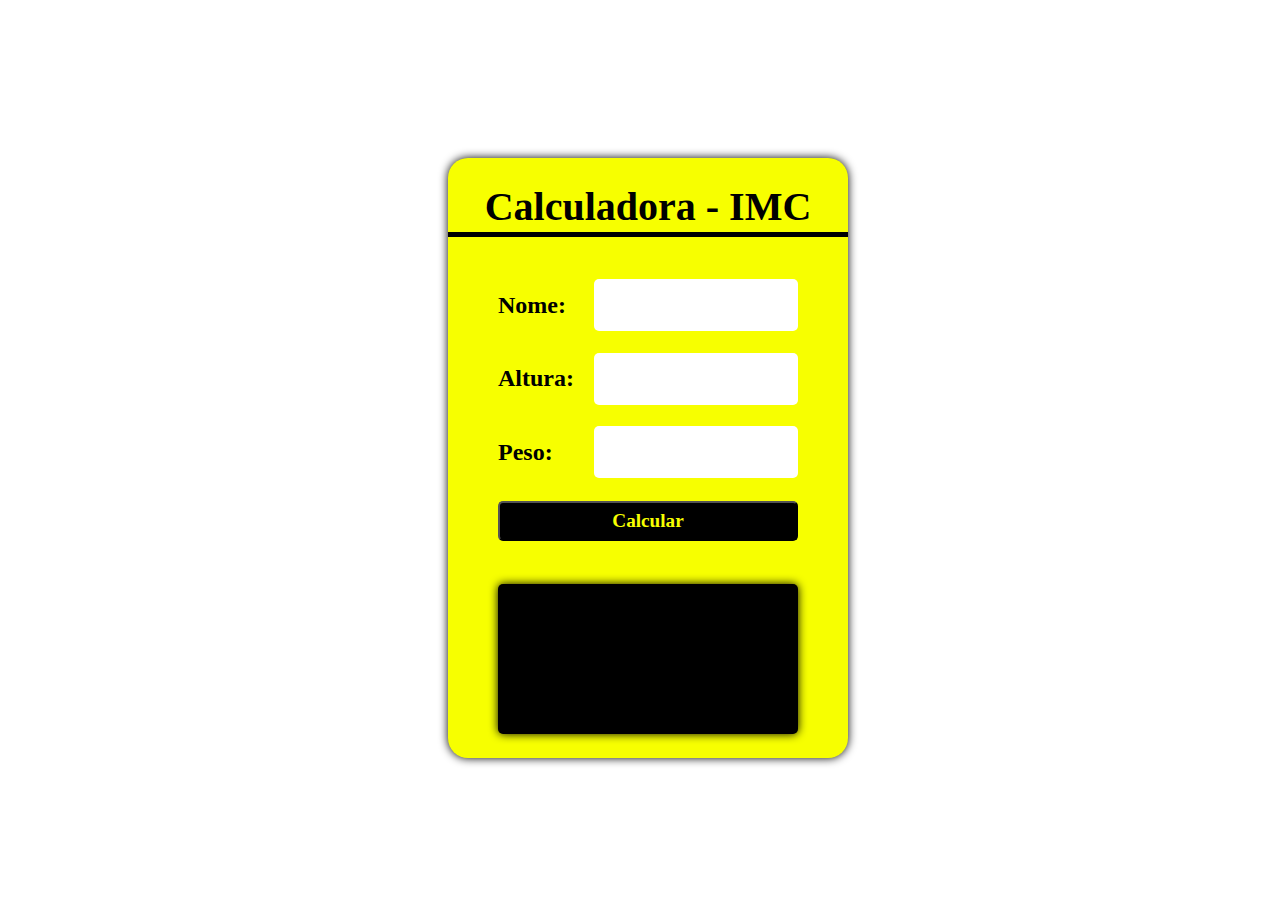
<file: 00-imc/index.html>
<!DOCTYPE html>
<html lang="pt-br">
<head>
    <meta charset="UTF-8">
    <meta name="viewport" content="width=device-width, initial-scale=1.0">
    <title>IMC</title>
    <link rel="stylesheet" href="style.css">
</head>
<body>
<main>
    <div class="container">
        <div class="title"> Calculadora - IMC </div>
        <div class="input">
            <label>Nome:</label>
            <input type="text" id='nome'>
        </div>
        <div class="input">
            <label>Altura:</label>
            <input type="number" id='altura'>
        </div>
        <div class="input">
            <label>Peso:</label>
            <input type="number" id='peso'>
        </div>
        <button id='calcular'>Calcular</button>

        <div class="result" id='resultado'></div>
    </div>
</main>
<script src="./imc.js"></script>
</body>
</html>
</file>
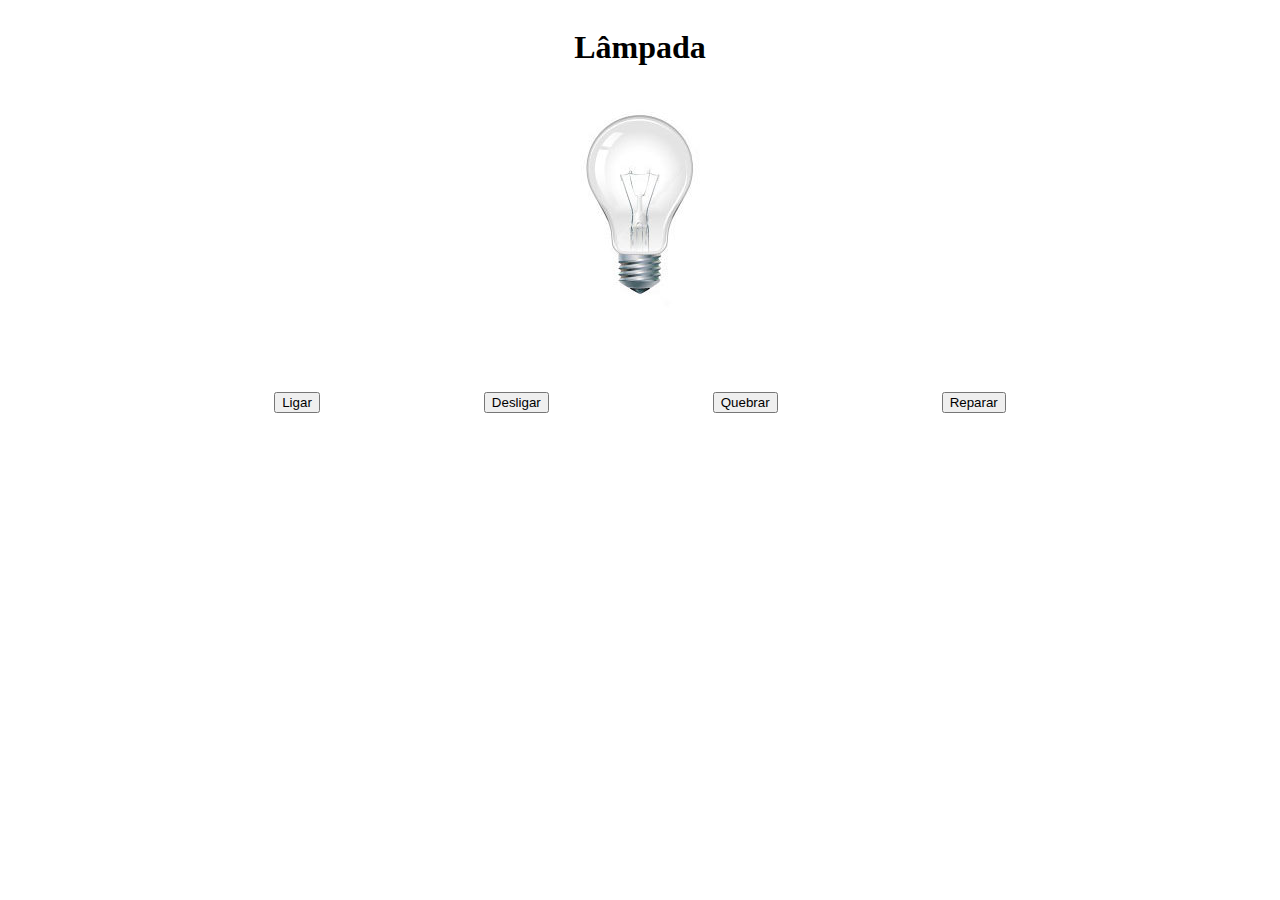
<file: 01-lamp/index.html>
<!DOCTYPE html>
<html lang="pt-br">
<head>
    <meta charset="UTF-8">
    <meta name="viewport" content="width=device-width, initial-scale=1.0">
    <link rel="stylesheet" href="style.css">
    <title>Lâmpada</title>
</head>
<body>
<header>
    <h1>Lâmpada</h1>
</header>
<main>
    <div>
        <img src="./img/desligada.jpg" alt="Lâmpada" id='lamp'>
    </div>
    <div>
        <button id='turnOn'>Ligar</button>
        <button id='turnOff'>Desligar</button>
        <button id='break'>Quebrar</button>
        <button id='repair'>Reparar</button>
    </div>
</main>
<script src="./lampada.js"></script>
</body>
</html>
</file>
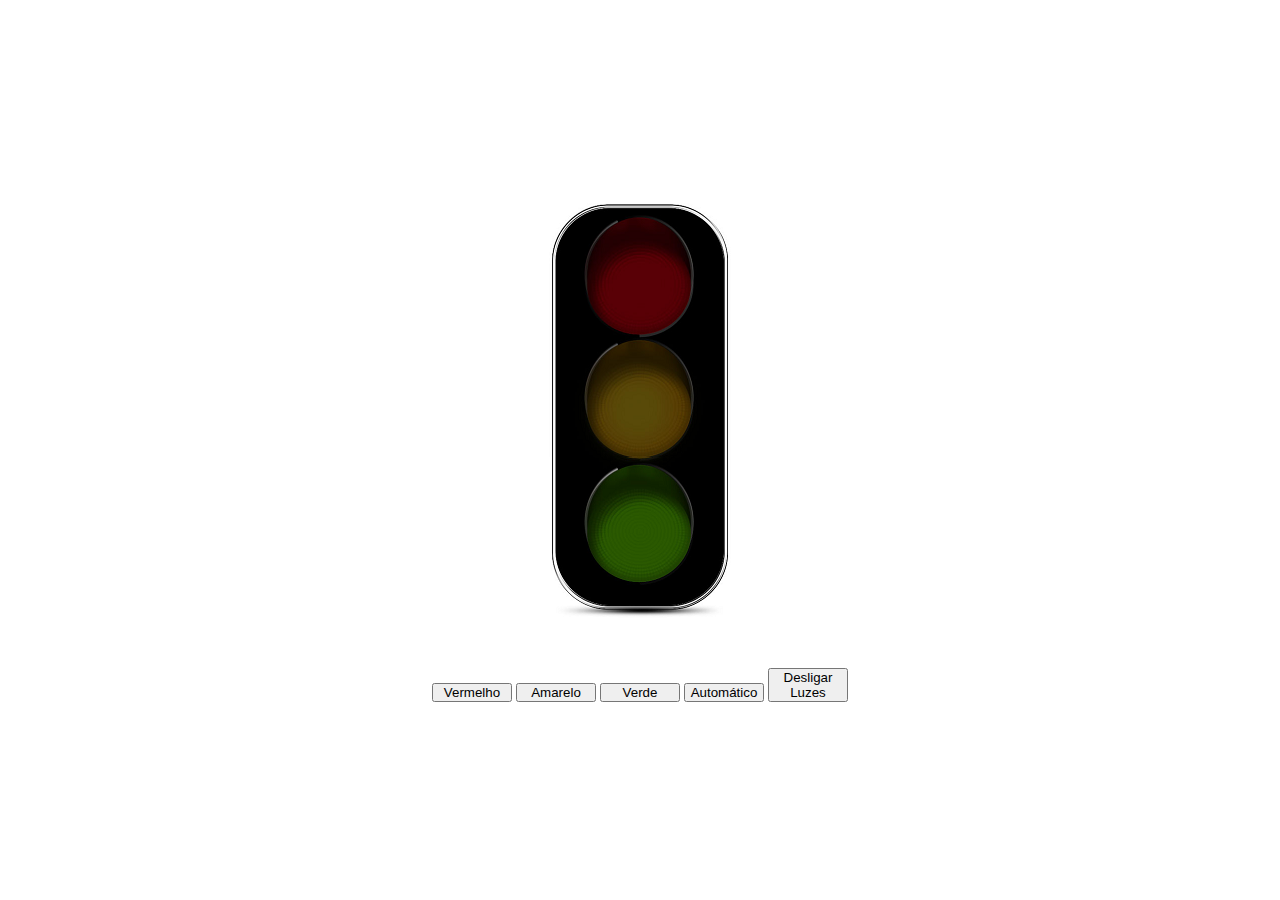
<file: 02-semaforo/index.html>
<!DOCTYPE html>
<html lang="pt-br">
<head>
    <meta charset="UTF-8">
    <meta name="viewport" content="width=device-width, initial-scale=1.0">
    <title>Semáforo</title>
    <link rel="stylesheet" href="style.css">
</head>
<body>
    <main>
        <div>
            <img src="./img/desligado.png" id='img' >
        </div>
        <div id='buttons'>
            <button id='red' class="button" >Vermelho</button>
            <button id='yellow' class="button" >Amarelo</button>
            <button id='green' class="button" >Verde</button>
            <button name='teste' id='automatic' class="button" >Automático</button>
            <button id='turnOffLights' class="button">Desligar Luzes</button>
        </div>
    </main>

    <script src="./semaforo.js"></script>
</body>
</html>
</file>
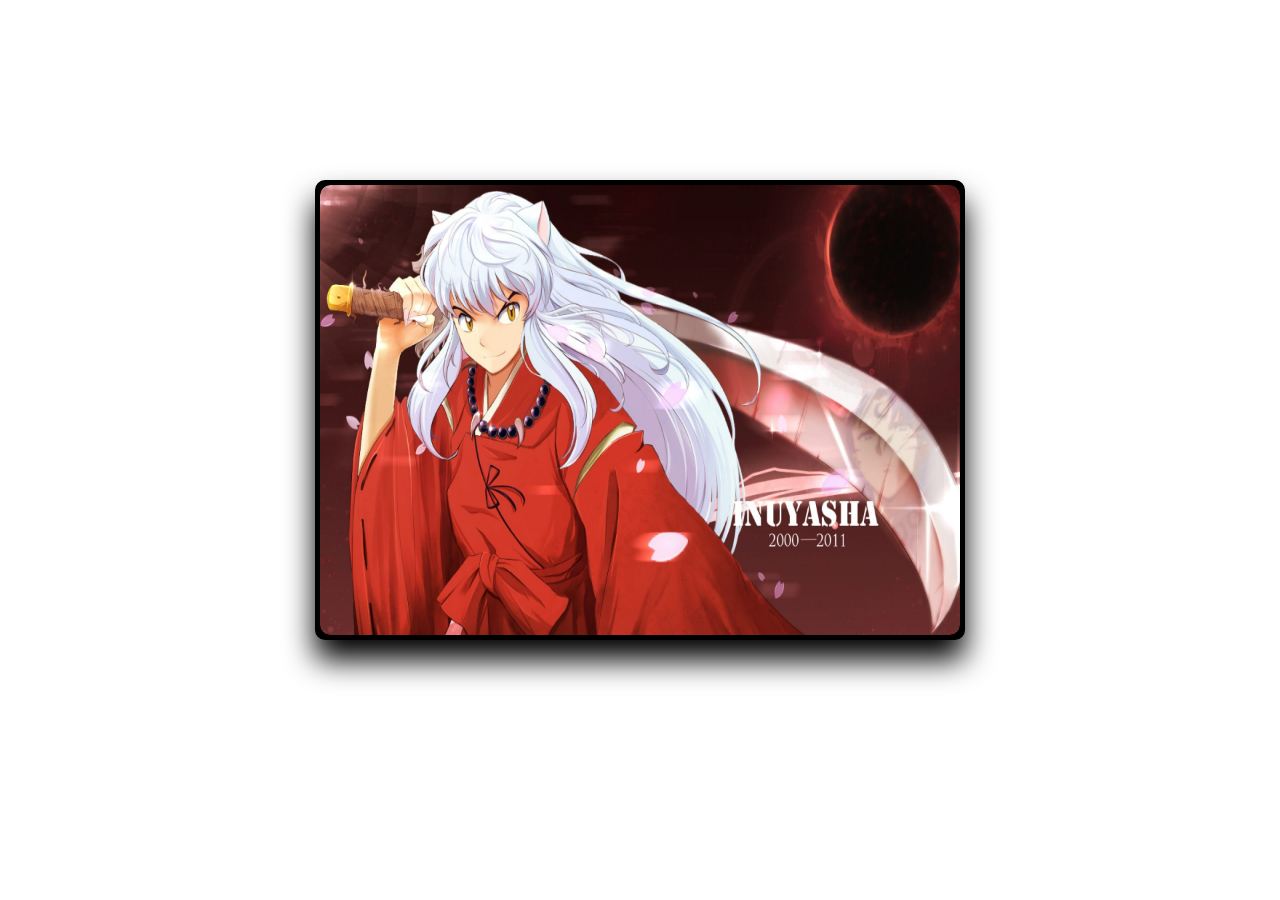
<file: 03-slideshow/index.html>
<!DOCTYPE html>
<html lang="pt-br">
<head>
    <meta charset="UTF-8">
    <meta name="viewport" content="width=device-width, initial-scale=1.0">
    <title>SLIDESHOW</title>
    <link rel="stylesheet" href="style.css">
</head>
<body>
    <div class="container-slide">
        <div class="action-button" id="previous">&laquo</div>
        <div class="container-items" id="container-items"></div>
        <div class="action-button" id="next">&raquo</div>
    </div>
    <script src="./slideShow.js"></script>
</body>
</html>
</file>
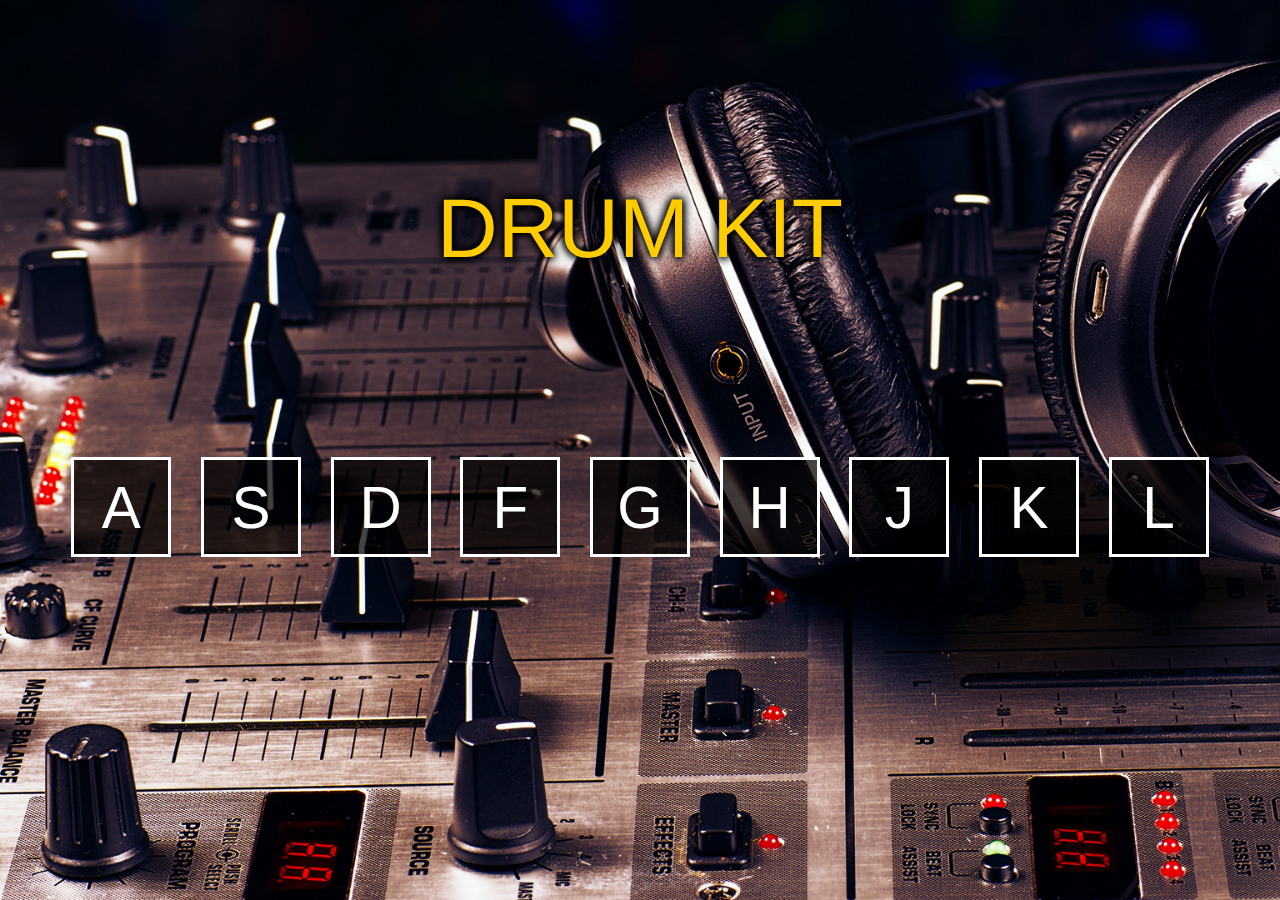
<file: 04-DRUM-KIT/index.html>
<!DOCTYPE html>
<html lang="pt-br">
    <head>
        <meta charset="UTF-8">
        <meta name="viewport" content="width=device-width, initial-scale=1.0">
        <link rel="stylesheet" href="style.css">
        <title>DRUM KIT</title>
    </head>
    <body>
        <main>
            <diV class="title">DRUM KIT</div> 
            <div class="container" id="container">
            </div>
            <script src="./index.js"></script>
        </main>
    </body>
</html>
</file>
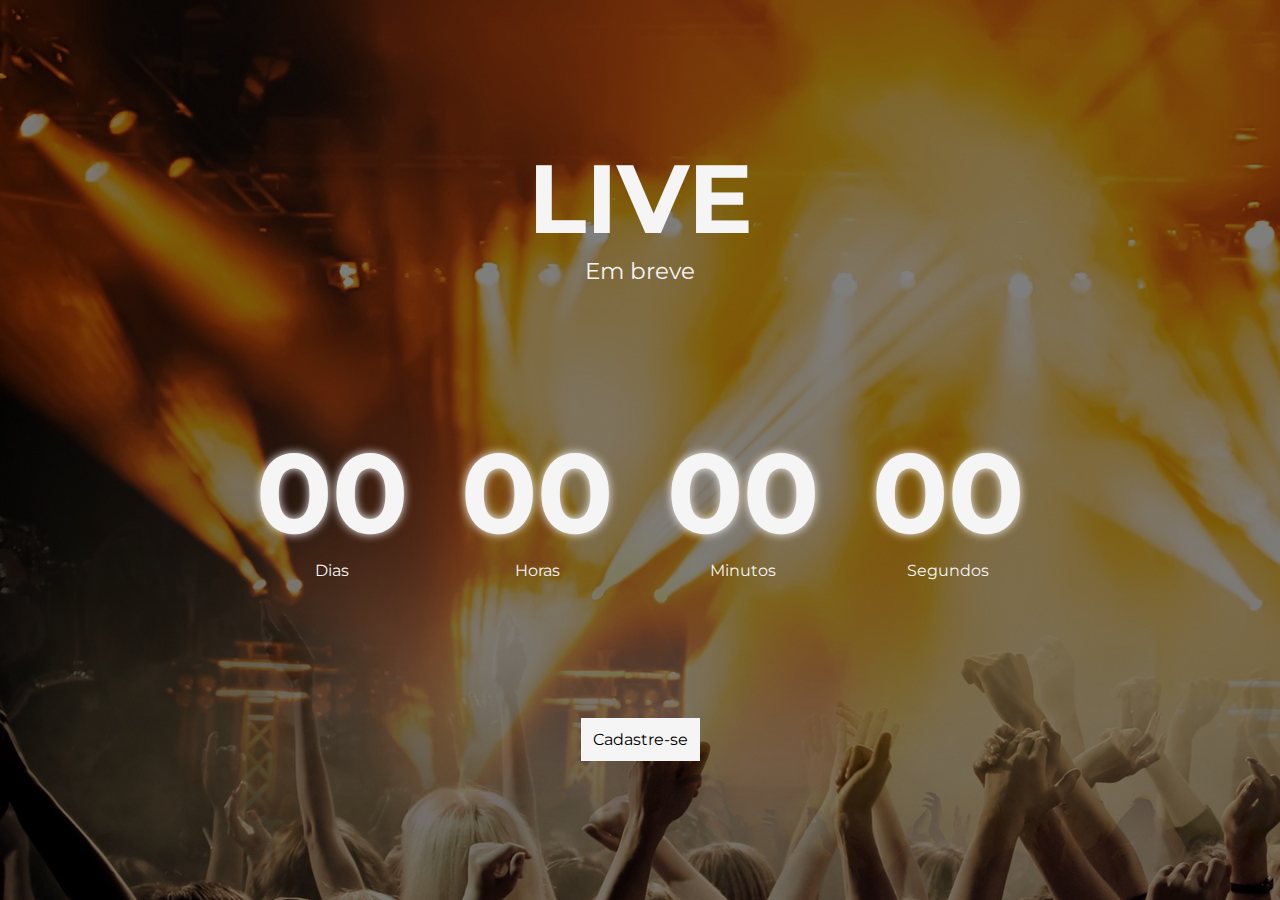
<file: 05-countdown/index.html>
<!DOCTYPE html>
<html lang="pt-br">
<head>
    <meta charset="UTF-8">
    <meta name="viewport" content="width=device-width, initial-scale=1.0">
    <link rel="stylesheet" href="style.css">
    <link href="https://fonts.googleapis.com/css2?family=Montserrat:wght@700&display=swap" rel="stylesheet">
    <title>Count Down</title>
</head>
<body>
    <div class="container">
        <div class='title'>
            <h1>LIVE</h1>
            <p>Em breve</p>
        </div>

        <div class="countdown">
            <div >
                <h1 id="dias">00</h1>
                <p>Dias</p>
            </div>
            <div>
                <h1 id="horas">00</h1>
                <p>Horas</p>
            </div>
            <div>
                <h1  id="minutos">00</h1>
                <p>Minutos</p>
            </div>
            <div>
                <h1 id="segundos">00</h1>
                <p>Segundos</p>
            </div>
        </div>

        <div class='button'>
            <p>Cadastre-se</p>
        </div>
    </div>

    <script src="./main.js"></script>
</body>
</html>
</file>
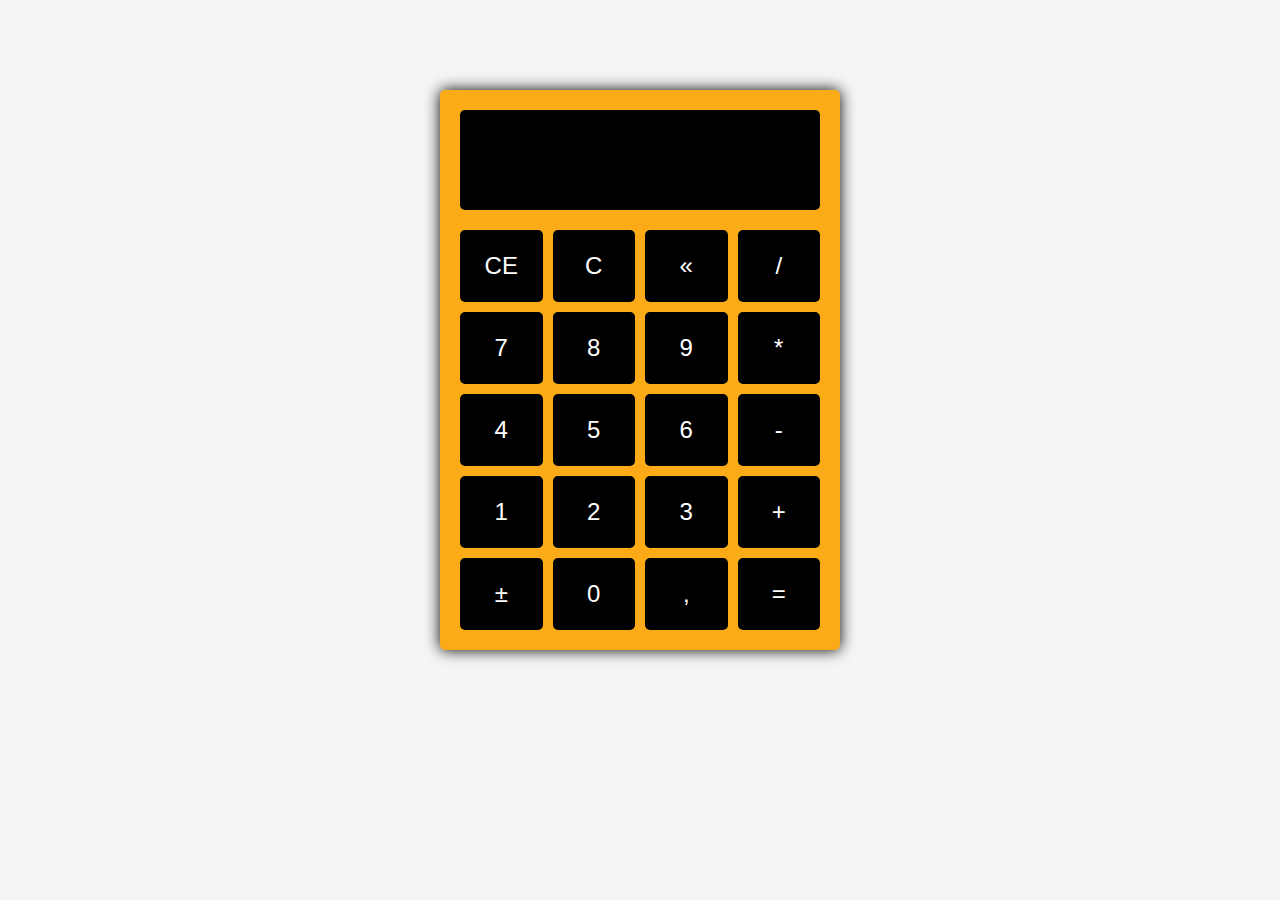
<file: 06-Calculadora/index.html>
<!DOCTYPE html>
<html lang="en">
<head>
    <meta charset="UTF-8">
    <meta name="viewport" content="width=device-width, initial-scale=1.0">
    <link rel="stylesheet" href="style.css">
    <title>calculadora</title>
</head>
<body>
    <div class="calculator">
        <div class="display" id="display"></div>
        <div class="calculator-buttons">
            <button id="limparDisplay">CE</button>
            <button id="limparCalculo">C</button>
            <button id="backspace">«</button>
            <button id="operadorDividir">/</button>
            <button id="tecla7">7</button>
            <button id="tecla8">8</button>
            <button id="tecla9">9</button>
            <button id="operadorMultiplicar">*</button>
            <button id="tecla4">4</button>
            <button id="tecla5">5</button>
            <button id="tecla6">6</button>
            <button id="operadorSubtrair">-</button>
            <button id="tecla1">1</button>
            <button id="tecla2">2</button>
            <button id="tecla3">3</button>
            <button id="operadorAdicionar">+</button>
            <button id="inverter">±</button>
            <button id="tecla0">0</button>
            <button id="decimal">,</button>
            <button id="igual">=</button>
        </div>
    </div>
    <script src="calculadora.js"></script>
</body>
</html>
</file>
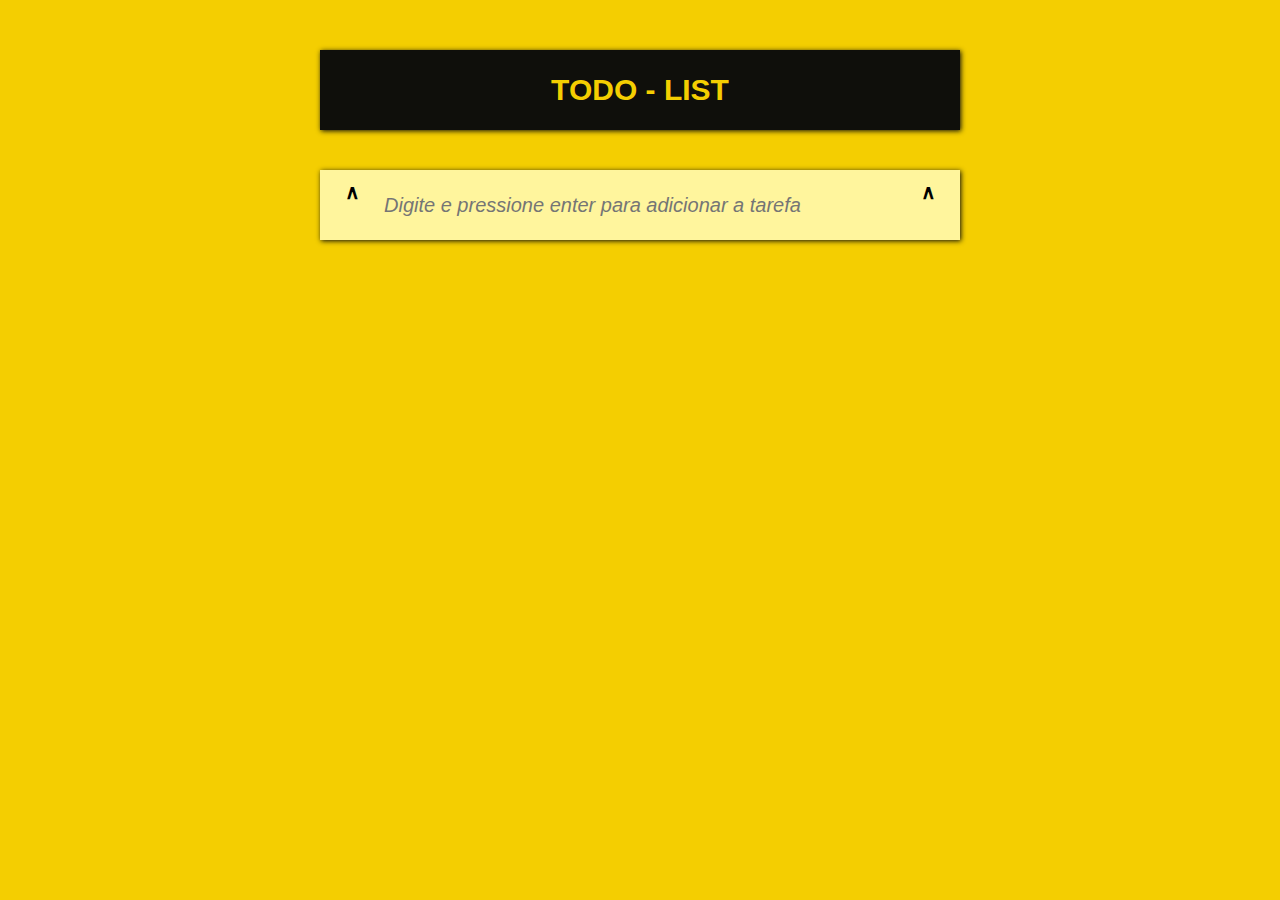
<file: 07-todo-List/index.html>
<!DOCTYPE html>
<html lang="pt-br">
<head>
    <meta charset="UTF-8">
    <meta name="viewport" content="width=device-width, initial-scale=1.0">
    <link rel="stylesheet" href="style.css">
    <title>todo-list</title>
</head>
<body>
    <div class="todo">
        <div class="todo__title">
            TODO - LIST
        </div>

        <div class="todo__list" id='todoList'>

        </div>

        <div class="todo__new-item" id="newItem">
            <div>&and;</div>
            <input type="text" placeholder="Digite e pressione enter para adicionar a tarefa">
            <div>&and;</div>
        </div>
    </div>
    <script src="app.js"></script>
</body>
</html>
</file>
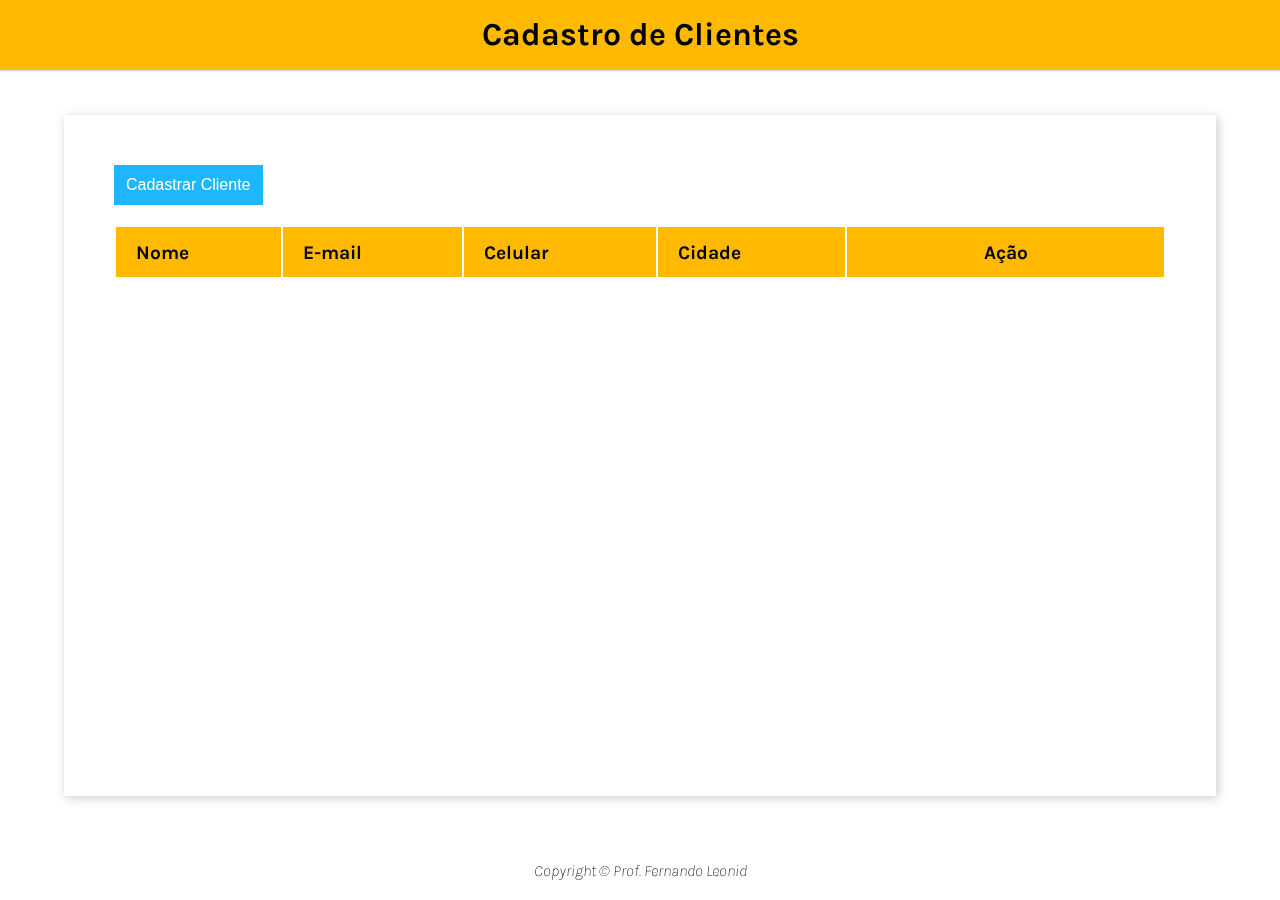
<file: 08-crud/index.html>
<!DOCTYPE html>
<html lang="pt-BR">

<head>
    <meta charset="UTF-8">
    <meta http-equiv="X-UA-Compatible" content="IE=edge">
    <meta name="viewport" content="width=device-width, initial-scale=1.0">
    <link rel="preconnect" href="https://fonts.gstatic.com">
    <link href="https://fonts.googleapis.com/css2?family=Karla:ital,wght@0,400;0,700;1,200;1,800&display=swap"
        rel="stylesheet">
    <link rel="stylesheet" href="css/main.css">
    <link rel="stylesheet" href="css/button.css">
    <link rel="stylesheet" href="css/records.css">
    <link rel="stylesheet" href="css/modal.css">
    <script src="main.js" defer></script>
    <title>CRUD</title>
</head>

<body>
    <header>
        <h1 class="header-title">Cadastro de Clientes</h1>
    </header>
    <main>
        <button type="button" class="button blue mobile" id="cadastrarCliente">Cadastrar Cliente</button>
        <table id="tableClient" class="records">
            <thead>
                <tr>
                    <th>Nome</th>
                    <th>E-mail</th>
                    <th>Celular</th>
                    <th>Cidade</th>
                    <th>Ação</th>
                </tr>
            </thead>
            <tbody>

            </tbody>
        </table>
        <div class="modal" id="modal">
            <div class="modal-content">
                <header class="modal-header">
                    <h2>Novo Cliente</h2>
                    <span class="modal-close" id="modalClose">&#10006;</span>
                </header>
                <form id="form" class="modal-form">
                    <input type="text" id="nome" data-index="new" class="modal-field" placeholder="Nome do Cliente"
                        required>
                    <input type="email" id="email" class="modal-field" placeholder="e-mail do Cliente" required>
                    <input type="text" id="celular" class="modal-field" placeholder="Celular do Cliente" required>
                    <input type="text" id="cidade" class="modal-field" placeholder="Cidade do Cliente" required>
                </form>
                <footer class="modal-footer">
                    <button id="salvar" class="button green">Salvar</button>
                    <button id="cancelar" class="button blue">Cancelar</button>
                </footer>
            </div>
        </div>
    </main>
    <footer>
        Copyright &copy; Prof. Fernando Leonid
    </footer>
</body>

</html>
</file>
<file: 00-imc/style.css>
main{
    display: flex;
    width: 100vw;
    height: 100vh;
    justify-content: center;
    align-items: center;
}

.container{
    display: flex;
    flex-direction: column;
    background: rgb(247, 255, 0);
    width: 400px;
    height: 600px;
    align-items: center;
    justify-content: space-evenly;
    border-radius: 20px;
    box-shadow: 0 0 10px black;
}

.title{
    display: flex;
    justify-content: center;
    align-items: center;
    width: 100%;
    height: 50px;
    font: bold 2.5rem Serif;
    border-bottom: solid 5px black;
    margin-bottom: 20px;
}

.input{
    display: flex;
    width: 300px;
    height: 50px;
    justify-content: space-between;
    align-items: center;
}

.input input {
    width: 200px;
    height: 50px;
    border-radius: 5px;
    border:none;
    outline: 0;
    font: bold 1.5rem serif;
    text-align: center;
}

.input label{
    font: bold 1.5rem Serif;
}

button{
    width: 300px;
    height: 40px;
    font: bold 1.2rem Serif;
    background: #000;
    color: rgb(247, 255, 0);
    outline: none;
    border-radius: 5px;
    cursor: pointer;
}

.result{
    display: flex;
    margin-top: 20px;
    align-items: center;
    width: 300px;
    height: 150px;
    border-radius: 5px;
    font: italic 1.5rem Serif;
    box-shadow: 0 0 10px black;
    background: #000;
    color: rgb(247, 255, 0);
    padding: 20px;
    box-sizing: border-box;
    user-select: none;
}
</file>
<file: 01-lamp/style.css>
header,
main {
    display: flex;
    flex-direction: column;
    align-items: center;
}
button {
    margin: 80px;
}
</file>
<file: 02-semaforo/style.css>
*{
    margin: 0;
    padding: 0;
    box-sizing: border-box;
}

main {
    display: flex;
    height: 100vh;
    flex-direction: column;
    align-items: center;
    justify-content: center;
    gap: 5vh;
}
.button {
    width: 80px;
}
</file>
<file: 03-slideshow/style.css>
* {
    margin: 0;
    padding: 0;
}

.container-slide{
    display: flex;
    justify-content: space-between;
    width: 50vw;
    height: 50vh;
    background-color: black;
    margin: 20vh auto;
    border-radius: 10px;
    box-shadow: 0 20px 30px black;
    border: 5px solid black;
}

.container-items {
    position: absolute;
    display: flex;
    width: 50vw;
    height: 50vh;
    border-radius: 10px;
    overflow: hidden;
}

.item {
    width: 50vw;
    height: 50vh;
    transition: all 1s;
}
.item:first-child{
    margin-left: -100%;
}

.item img {
    width: 50vw;
    height: 50vh;
    border-radius: 10px;
}

.action-button{
    font: bold 30px sans-serif;
    display: flex;
    justify-content: center;
    align-items: center;
    width: 50px;
    color: #00000000;
    user-select: none;
    z-index: 1;
}
.action-button:hover{
    color: white;
    background-color: #00000055;
    border-radius: 10px;
    cursor: pointer;
    transition: all 1s;
}
</file>
<file: 04-DRUM-KIT/style.css>
*{
    margin: 0;
    padding:0;
    box-sizing: border-box;
}

body{
    background-image: url('./img/back.jpg');
    background-size: cover;
    width: 100vw;
    height: 100vh;
    font-family: 'Open Sans', sans-serif;
}

main{
    display: flex;
    flex-direction: column;
}

.title{
    color: #ffcc00;
    margin: 20vh auto;
    font-size: calc(5vw + 20px);
    text-shadow: 0 0 10px black,
                 0 0 10px black,
                 0 0 10px black;
}

.container{
    width: 90vw;
    height: 100px;
    margin: 0 auto;
    display: flex;
    flex-wrap: wrap;
    align-items: center;
    justify-content: space-around;
    gap: 15px;
}
.key{
    display: flex;
    width: 100px;
    height: 100px;
    align-items: center;
    justify-content: center;
    background-color: #000000BB;
    color: white;
    font-size: calc(3vw + 20px);
    border: 3px solid white;
    user-select: none;
    cursor: pointer;
    transition: transform .2s;
}

.active{
    transform: scale(1.3);
    border-color: #ffcc00;
    box-shadow: 0 0 50px #ffcc00;
}
</file>
<file: 05-countdown/style.css>
*{
    margin:0;
    padding: 0;
    box-sizing: border-box;
}

body{
    background-image: url('./bg.jpg');
    color: whitesmoke;
    font-family: 'Montserrat', sans-serif;
    user-select: none;
}

.container{
    display: flex;
    flex-direction: column;
    width: 100vw;
    height: 100vh;
    align-items: center;
    justify-content: space-evenly;
    text-align: center;
    background-color: #00000080;
}

.title {
    font-size: calc(10px + 3vw);
}

.title p {
    font-size: calc(10px + 1vw);
}

.countdown{
    display: flex;
    width: 60vw;
    justify-content: space-between;
    flex-wrap: wrap;
}

.countdown h1{
    font-size: calc(10px + 8vw);
    text-shadow: 0 0 10px  whitesmoke;
}

.button{
    background-color: whitesmoke;
    color: black;
    padding: 10px;
    cursor: pointer;
    border: solid 2px whitesmoke;
}

.button:hover {
    background-color: black;
    color: whitesmoke;
}
</file>
<file: 06-Calculadora/style.css>
* {
    margin: 0;
    padding: 0;
    box-sizing: border-box;
}

body{
    background-color: whitesmoke;
    padding: 90px 0;
}

.calculator {
    width: 400px;
    margin: 0 auto;
    background-color: #FBAB18;
    padding: 20px;
    border-radius: 5px;
    box-shadow: 0 0 15px black;
}

.display{
    display: flex;
    justify-content: flex-end;
    width: 100%;
    height: 100px;
    margin-bottom: 20px;
    padding: 15px;
    background-color: black;
    color: white;
    font: normal 4rem serif;
    overflow: hidden;
    border-radius: 5px;
}

.calculator-buttons{
    display: grid;
    grid-template-columns: 1fr 1fr 1fr 1fr;
    grid-gap: 10px;
}

.calculator button{
    background-color: black;
    color: white;
    padding: 20px;
    border-radius: 5px;
    font-size: 1.5rem;
    outline: none;
    cursor: pointer;
    border: 2px solid black;
}

button:hover{
    background-color: #FBAB18;
    color: black;
}
</file>
<file: 07-todo-List/style.css>
:root {
    --primary-color: #F4CE01;
    --secondary-color: #0F0F0B;
}

* {
    margin: 0;
    padding: 0;
    box-sizing: border-box;
}
html {
    font-size: 62.5%;
}

body {
    background-color: var(--primary-color);
    font: bold 2rem 'Open Sans', sans-serif;
}

.todo {
    display: flex;
    width: 50vw;
    flex-direction: column;
    align-items: center;
    margin: 0 auto;
    gap: 15px;
}

.todo__title {
    display: flex;
    background-color: var(--secondary-color);
    width: 100%;
    height: 80px;
    justify-content: center;
    align-items: center;
    margin-top: 50px;
    box-shadow: 1px 1px 5px var(--secondary-color);
    font-size: 3rem;
    color: var(--primary-color);
}

.todo__list {
    display: flex;
    width: 100%;
    flex-direction: column;
    gap: 10px;
}

.todo__item{
    display: flex;
    width: 100%;
    height: 60px;
    justify-content: space-between;
    align-items: center;
    padding: 5px;
    box-shadow: 1px 1px 5px var(--secondary-color);
}
.todo__item > div {
    width: 80%;
}
.todo__item:hover {
    cursor: pointer;
    transition: all .5s ease;
    background-color: var(--secondary-color);
    color: var(--primary-color);
}


.todo__item > input[type='text'] {
    border: none;
    width: 80%;
    font: inherit;
}

.todo__item > input[type='button'],
.todo__item > input[type='checkbox'] {
    width: 30px;
    height: 30px;
    font: inherit;
}


.todo__item > input[type='checkbox']:checked  + div {
    text-decoration:line-through;
}

.todo__new-item{
    display: flex;
    background-color: #fff59d;
    width: 100%;
    height: 70px;
    justify-content: space-evenly;
    padding: 10px 0;
    box-shadow: 1px 1px 5px var(--secondary-color);
    margin: 10px;
    font: inherit;
}

.todo__new-item > input{
    background-color: #fff59d;
    border: none;
    width: 80%;
    outline: none;
    font: inherit;
}

.todo__new-item > input::placeholder {
    font-style: italic;
    font-weight: normal;
}
</file>
<file: 08-crud/css/main.css>
*{
    padding: 0;
    margin: 0;
    box-sizing: border-box;
}

:root{
    --primary-color: #FFBA00;
    --secundary-color: #FFF1CC;
    --shadow-color: #CCC;
    --text-color: #FFF;
}

body{
    min-height: 100vh;
    display: flex;
    flex-direction: column;
    font-family: 'karla', sans-serif;
    position:relative;
}

header{
    background-color: var(--primary-color);
    height: 70px;
    text-align: center;
    line-height: 70px;
    box-shadow: 0 1px 2px var(--shadow-color);
}

.header-title{
    color: black;
    font-size: 2rem;
}

main{
    flex-grow: 1;
    display: flex;
    flex-direction: column;
    align-items: flex-start;
    width: 90%;
    margin: 5vh auto;
    padding: 50px;
    box-shadow: 2px 2px 10px var(--shadow-color);
    gap: 20px;
}

footer{
    width:100;
    text-align: center;
    font-weight: 200;
    font-style: italic;
    padding: 20px;
}

@media (max-width:480px){
    header{
        position:fixed;
        width:100%;
    }
    .header-title{
        font-size: 1.5rem;
    }

    main{
        padding: 0;
        margin: 20px 0 0 0;
        width:100%;
        box-shadow: none;
    }
}
</file>
<file: 08-crud/css/button.css>
.button{
    border-style: none;
    height: 40px;
    padding: 6px 12px;
    background-color: black;
    color: white;
    font-size: 1rem;
    cursor: pointer;
    transition: box-shadow .6s ease;
}

.button.blue{
    background-color: #1FB6FF;
}

button.green{
    background-color: #13CE66;
}

button.red{
    background-color: #FF4949;
}

.button:hover{
    box-shadow: inset 200px 0 0 #00000055;
}

@media(max-width:480px){
    .button.mobile{
        color:transparent;
        font-size:0;
        width:50px;
        height:50px;
        border-radius: 50%;
        position:fixed;
        top: 90vh;
        left: 80vw;
    }
    .button.mobile::before{
        content: "+";
        color:black;
        font-size:2rem;
        width:100%;
        height:100%;
    }
}
</file>
<file: 08-crud/css/records.css>
.records{
    width: 100%;
    user-select: none;
    text-align: left;
}

.records th{
    height: 50px;
    background-color: var(--primary-color);
    padding-left: 20px;
    font-size: 1.2rem;    
}
.records td{
    height: 50px;
    padding-left: 20px;
}

.records th:last-child,
.records td:last-child{
    padding: 0;
    min-width: 140px;
    text-align: center;
}

.records tr:hover{
    background-color: var(--secundary-color);
}

@media(max-width:480px){
    .records{
        border-spacing: 5px;
    }
    .records thead{
        display:none;
    }
    .records tr{
        box-shadow: 0 1px 3px var(--shadow-color);
    }
    .records td:not(:first-child){
        display:flex;
        justify-content: space-between;
        padding: 0 20px;
    }

    .records td{
        margin:10px 0;
    }

    .records tr:hover{
        background-color: inherit;
    }
}
</file>
<file: 08-crud/css/modal.css>
.modal{
    position: fixed;
    top:0;
    left:0;
    width: 100%;
    height: 100%;
    background: #00000090;
    opacity: 0;
    z-index: -1;
}

.modal.active{
    opacity: 1;
    z-index: 1;
}

.modal-content{
    display: flex;
    flex-direction: column;
    gap:20px;
    width: 50vw;
    margin: 15vh auto;
    padding-bottom: 20px;
    background-color: white;
    box-shadow: 1px 1px 10px black;
}

.modal-header{
    display: flex;
    position: relative;
    justify-content: center;
    height: 40px;
    line-height: 40px;
    font-size: 1rem;
}



.modal-close{
    position: absolute;
    right: 0;
    display: block;
    width: 40px;
    height: 40px;
    text-align: center;
    user-select: none;
    cursor: pointer;
}

.modal-close:hover{
    background-color: #FF4949;
    color: white;
}

.modal-form{
    display: flex;
    justify-content: space-between;
    flex-wrap: wrap;
    gap: 20px;
    padding: 0 20px;
}

.modal-field{
    width: calc(50% - 10px);
    height: 40px;
    outline-style: none;
    border-style: none;
    box-shadow: 0 0 2px black;
    padding: 0 10px;
    font-size:1rem;
}

.modal-field:focus{
    border: 2px solid var(--primary-color);
    box-shadow: 0 0 3px var(--primary-color);
}


.modal-footer{
    background-color: inherit;
    text-align: right;
    padding: 0 20px;
}

@media (max-width:480px){
    .modal{
        top:100%;
        transition: all 1s ease;
    }
    .modal.active{
        top:0;
    }
    .modal-content{
        margin:0;
        width:100%;
        position:fixed;
    }
    .modal-field{
        width:100%;
    }
}
</file>
